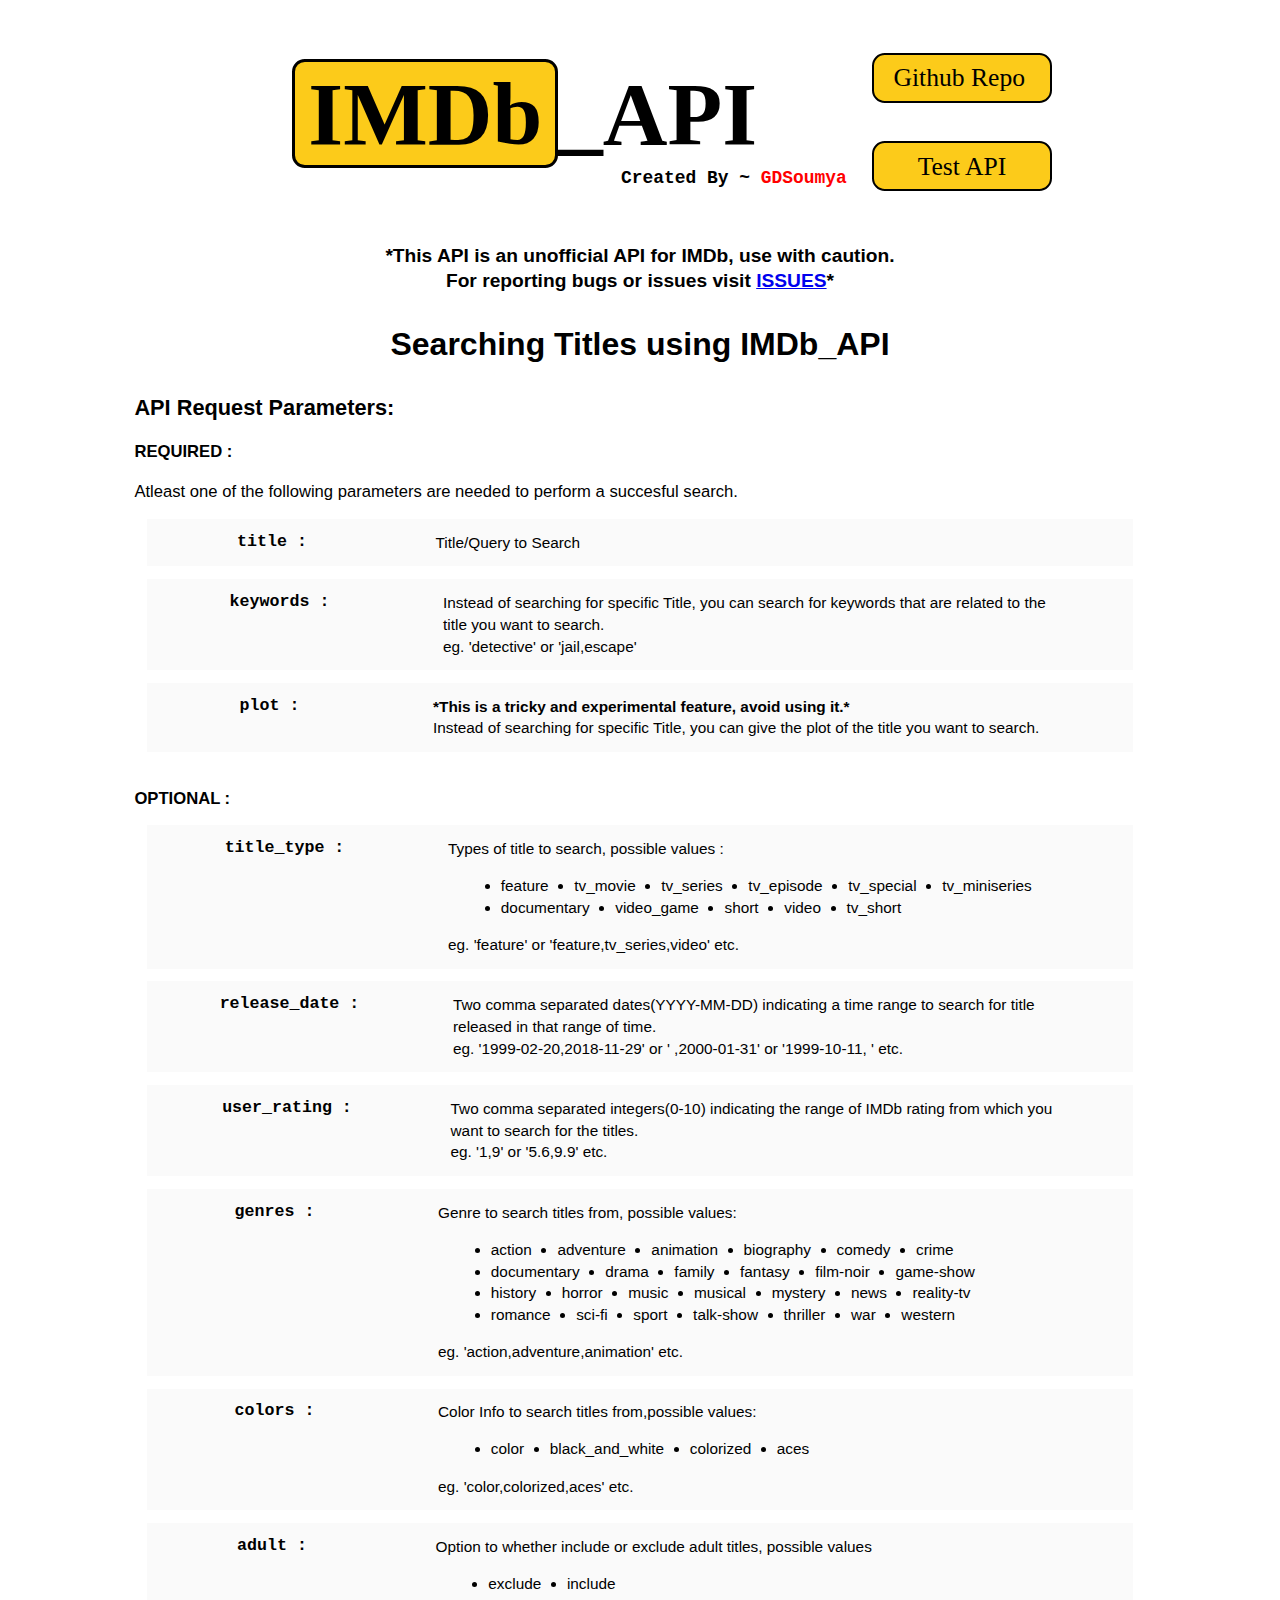
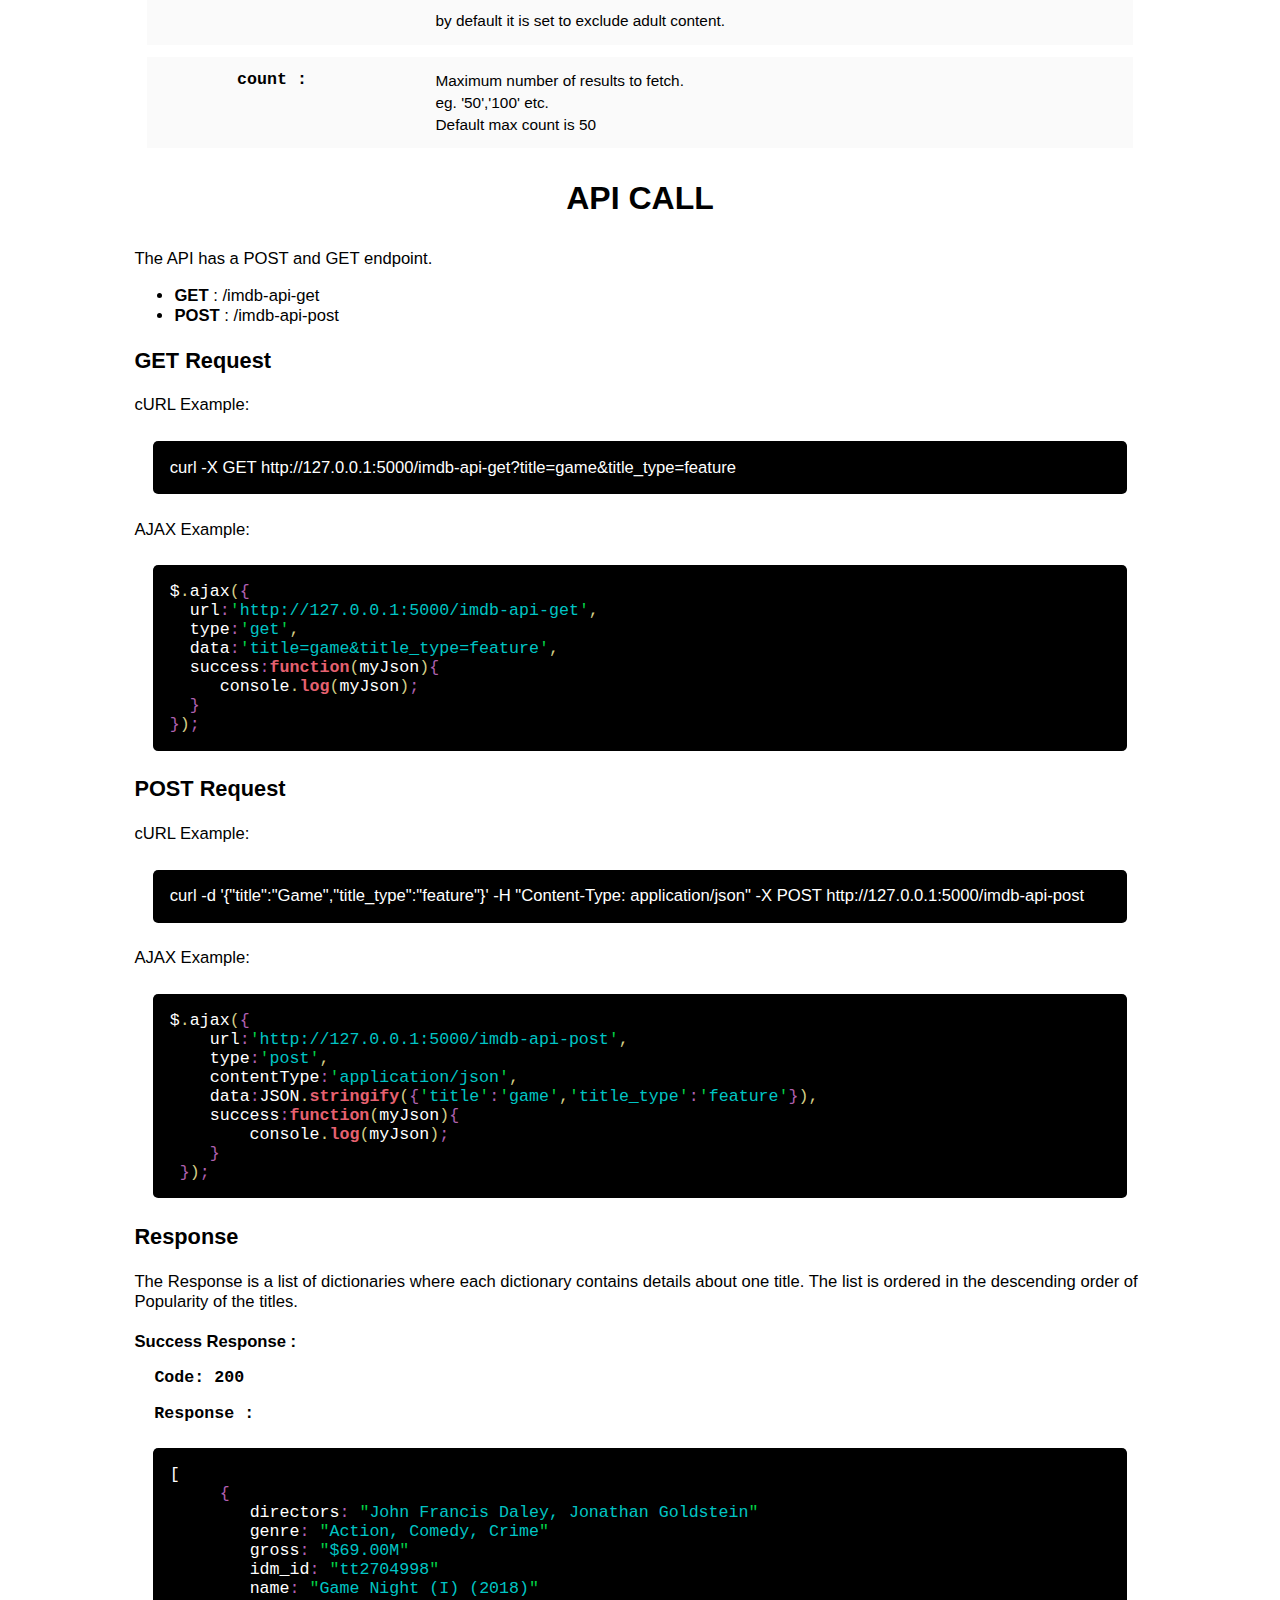
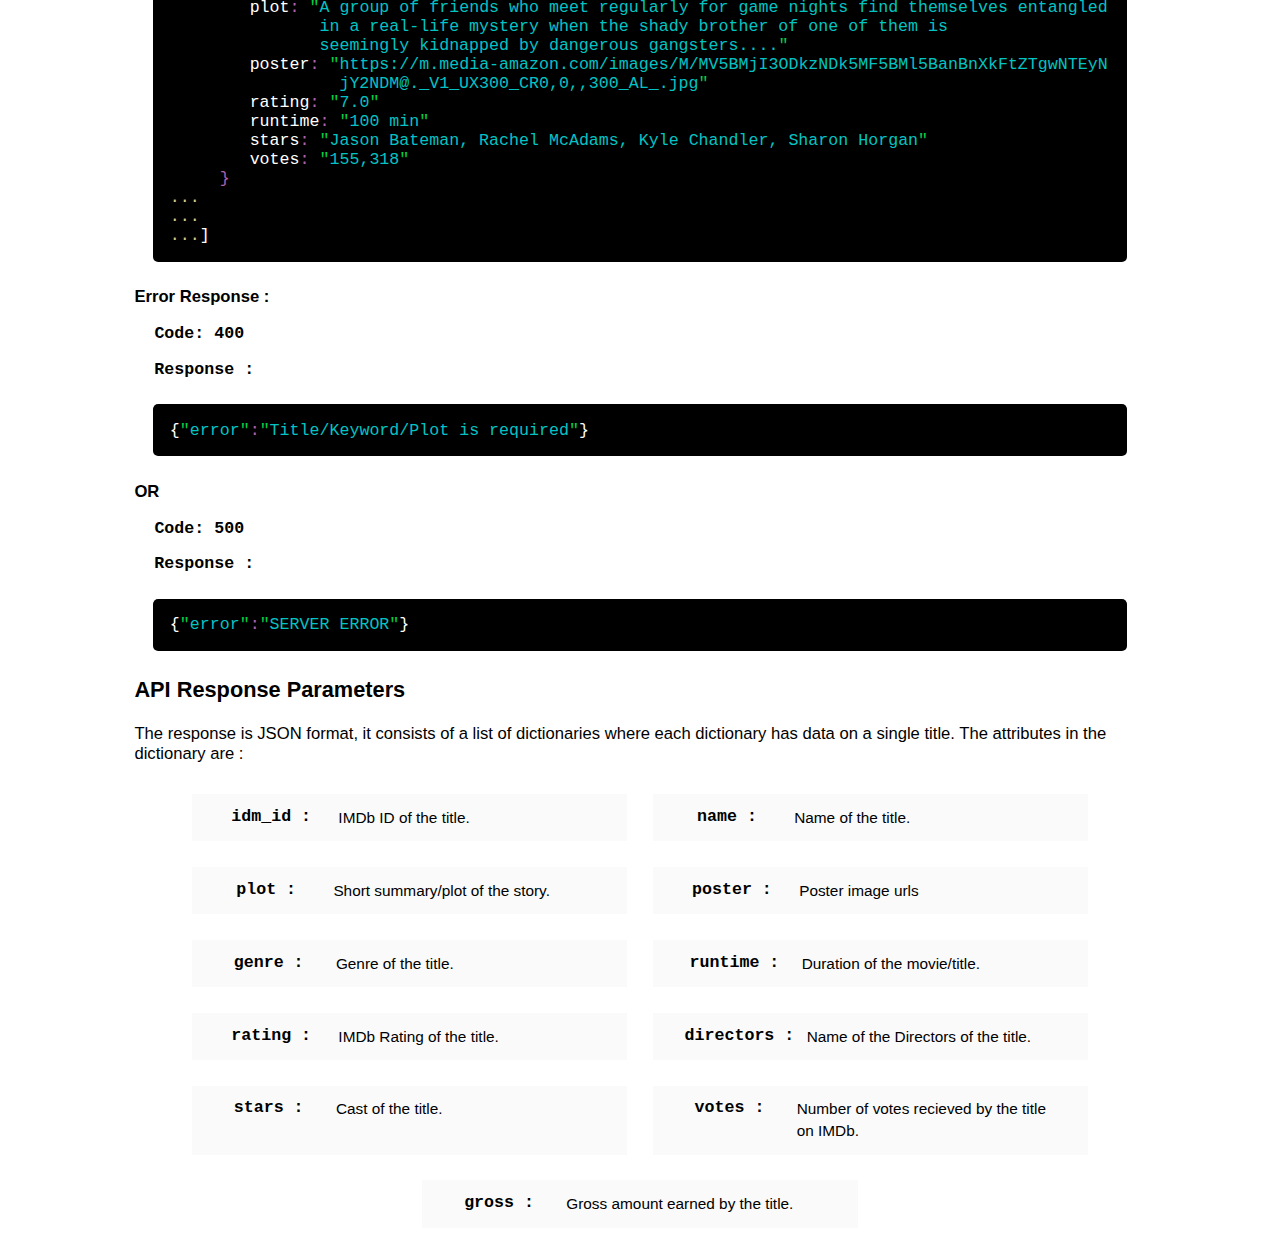
<file: templates/index.html>
<!DOCTYPE html>
<html>
<head>
	<title>IMDb_Api</title>
	<link rel="stylesheet" type="text/css" href="../static/style.css">
</head>
<body>
	<div class="header">
		<div style="cursor: context-menu;">
			<h1><span>IMDb</span>_API</h1>
			<p>Created By ~ <a href='https://www.github.com/gdsoumya' target='_blank' style="color:red; text-decoration: none;">GDSoumya</a></p>
		</div>
		<nav>
			<div><a target='_blank' href="https://www.github.com/gdsoumya/imdb_api">Github Repo</a></div><div style="width: 18vw;text-align: center;"><a href="{{url_for('api_test')}}">Test API</a></div>
		</nav>
	</div>
	<div class="doc">
		<p class="info">*This API is an unofficial API for IMDb, use with caution.<br>For reporting bugs or issues visit <a href="https://github.com/gdsoumya/imdb_api/issues">ISSUES</a>*</p>
		<h3>Searching Titles using IMDb_API</h3>
		<p>API Request Parameters: </p>
		<p class="def"><STRONG>REQUIRED :</STRONG><br><br>
		Atleast one of the following parameters are needed to perform a succesful search.</p>
		<div class="attr">
			<div class="name">title : </div>
			<div class="description">Title/Query to Search</div>
		</div>
		<div class="attr">
			<div class="name">keywords : </div>
			<div class="description">Instead of searching for specific Title, you can search for keywords that are related to the title you want to search.<br>eg. 'detective' or 'jail,escape'  </div>
		</div>
		<div class="attr">
			<div class="name">plot : </div>
			<div class="description"><strong>*This is a tricky and experimental feature, avoid using it.*</strong><br>Instead of searching for specific Title, you can give the plot of the title you want to search.</div>
		</div>
		<p class="def"><br><strong>OPTIONAL : </strong><br></p>
		<div class="attr">
			<div class="name">title_type : </div>
			<div class="description">
				Types of title to search, possible values :
				<ul>
					<li>feature</li>
					<li>tv_movie</li>
					<li>tv_series</li>
					<li>tv_episode</li>
					<li>tv_special</li>
					<li>tv_miniseries</li>
					<li>documentary</li>
					<li>video_game</li>
					<li>short</li>
					<li>video</li>
					<li>tv_short</li>
				</ul>
				eg. 'feature' or 'feature,tv_series,video' etc.
			</div>
		</div>
		<div class="attr">
			<div class="name">release_date : </div>
			<div class="description">Two comma separated dates(YYYY-MM-DD) indicating a time range to search for title released in that range of time.
			<br>eg. '1999-02-20,2018-11-29'  or  ' ,2000-01-31'  or  '1999-10-11, ' etc.</div>
		</div>
		<div class="attr">
			<div class="name">user_rating : </div>
			<div class="description">Two comma separated integers(0-10) indicating the range of IMDb rating from which you want to search for the titles.<br>
			eg. '1,9' or '5.6,9.9' etc.</div>
		</div>
		<div class="attr">
			<div class="name">genres : </div>
			<div class="description">Genre to search titles from, possible values:
				<ul>
					<li>action</li><li>adventure</li><li>animation</li><li>biography</li><li>comedy</li><li>crime</li><li>documentary</li><li>drama</li><li>family</li><li>fantasy</li><li>film-noir</li><li>game-show</li><li>history</li><li>horror</li><li>music</li><li>musical</li><li>mystery</li><li>news</li><li>reality-tv</li><li>romance</li><li>sci-fi</li><li>sport</li><li>talk-show</li><li>thriller</li><li>war</li><li>western</li>
				</ul>
				eg. 'action,adventure,animation' etc.
			</div>
		</div>
		<div class="attr">
			<div class="name">colors : </div>
			<div class="description">Color Info to search titles from,possible values:
				<ul>
					<li>color</li><li>black_and_white</li><li>colorized</li><li>aces</li>
				</ul>
				eg. 'color,colorized,aces' etc.
			</div>
		</div>
		<div class="attr">
			<div class="name">adult : </div>
			<div class="description">Option to whether include or exclude adult titles, possible values
				<ul>
					<li>exclude</li><li>include</li>
				</ul>
			by default it is set to exclude adult content.
			</div>
		</div>
		<div class="attr">
			<div class="name">count : </div>
			<div class="description">Maximum number of results to fetch.<br>eg. '50','100' etc.<br>Default max count is 50</div>
		</div>
	<h3>API CALL</h3>
	<div class="def">The API has a POST and GET endpoint.
		<ul>
			<li><strong>GET</strong> : /imdb-api-get</li>
			<li><strong>POST</strong> : /imdb-api-post</li>
		</ul>
		<p>GET Request</p>
		<div class="def">
			cURL Example:
			<div class="code">curl -X GET http://127.0.0.1:5000/imdb-api-get?title=game&title_type=feature</div>
			AJAX Example:
			<pre style="color: white;background:#000000;padding: 1.3vw;border-radius: 0.4vw;margin: 2vw auto;width: 93%;">$<span style="color:#d2cd86; ">.</span>ajax<span style="color:#d2cd86; ">(</span><span style="color:#b060b0; ">{</span>
  url<span style="color:#b060b0; ">:</span><span style="color:#02d045; ">'</span><span style="color:#00c4c4; ">http://127.0.0.1:5000/imdb-api-get</span><span style="color:#02d045; ">'</span><span style="color:#d2cd86; ">,</span>
  type<span style="color:#b060b0; ">:</span><span style="color:#02d045; ">'</span><span style="color:#00c4c4; ">get</span><span style="color:#02d045; ">'</span><span style="color:#d2cd86; ">,</span>
  data<span style="color:#b060b0; ">:</span><span style="color:#02d045; ">'</span><span style="color:#00c4c4; ">title=game&amp;title_type=feature</span><span style="color:#02d045; ">'</span><span style="color:#d2cd86; ">,</span>
  success<span style="color:#b060b0; ">:</span><span style="color:#e66170; font-weight:bold; ">function</span><span style="color:#d2cd86; ">(</span>myJson<span style="color:#d2cd86; ">)</span><span style="color:#b060b0; ">{</span>
     console<span style="color:#d2cd86; ">.</span><span style="color:#e66170; font-weight:bold; ">log</span><span style="color:#d2cd86; ">(</span>myJson<span style="color:#d2cd86; ">)</span><span style="color:#b060b0; ">;</span>
  <span style="color:#b060b0; ">}</span>
<span style="color:#b060b0; ">}</span><span style="color:#d2cd86; ">)</span><span style="color:#b060b0; ">;</span>
</pre>
</pre>
		</div>
	<p>POST Request</p>
		<div class="def">
			cURL Example:
			<div class="code">curl -d '{"title":"Game","title_type":"feature"}' -H "Content-Type: application/json" -X POST http://127.0.0.1:5000/imdb-api-post</div>
			AJAX Example:
			<pre style="
    color: white;
    background: #000000;
    padding: 1.3vw;
    border-radius: 0.4vw;
    margin: 2vw auto;
    width: 93%;
">$<span style='color:#d2cd86; '>.</span>ajax<span style='color:#d2cd86; '>(</span><span style='color:#b060b0; '>{</span>
    url<span style='color:#b060b0; '>:</span><span style='color:#02d045; '>'</span><span style='color:#00c4c4; '>http://127.0.0.1:5000/imdb-api-post</span><span style='color:#02d045; '>'</span><span style='color:#d2cd86; '>,</span>
    type<span style='color:#b060b0; '>:</span><span style='color:#02d045; '>'</span><span style='color:#00c4c4; '>post</span><span style='color:#02d045; '>'</span><span style='color:#d2cd86; '>,</span>
    contentType<span style='color:#b060b0; '>:</span><span style='color:#02d045; '>'</span><span style='color:#00c4c4; '>application/json</span><span style='color:#02d045; '>'</span><span style='color:#d2cd86; '>,</span>
    data<span style='color:#b060b0; '>:</span>JSON<span style='color:#d2cd86; '>.</span><span style='color:#e66170; font-weight:bold; '>stringify</span><span style='color:#d2cd86; '>(</span><span style='color:#b060b0; '>{</span><span style='color:#02d045; '>'</span><span style='color:#00c4c4; '>title</span><span style='color:#02d045; '>'</span><span style='color:#b060b0; '>:</span><span style='color:#02d045; '>'</span><span style='color:#00c4c4; '>game</span><span style='color:#02d045; '>'</span><span style='color:#d2cd86; '>,</span><span style='color:#02d045; '>'</span><span style='color:#00c4c4; '>title_type</span><span style='color:#02d045; '>'</span><span style='color:#b060b0; '>:</span><span style='color:#02d045; '>'</span><span style='color:#00c4c4; '>feature</span><span style='color:#02d045; '>'</span><span style='color:#b060b0; '>}</span><span style='color:#d2cd86; '>)</span><span style='color:#d2cd86; '>,</span>
    success<span style='color:#b060b0; '>:</span><span style='color:#e66170; font-weight:bold; '>function</span><span style='color:#d2cd86; '>(</span>myJson<span style='color:#d2cd86; '>)</span><span style='color:#b060b0; '>{</span>
        console<span style='color:#d2cd86; '>.</span><span style='color:#e66170; font-weight:bold; '>log</span><span style='color:#d2cd86; '>(</span>myJson<span style='color:#d2cd86; '>)</span><span style='color:#b060b0; '>;</span>
    <span style='color:#b060b0; '>}</span>
 <span style='color:#b060b0; '>}</span><span style='color:#d2cd86; '>)</span><span style='color:#b060b0; '>;</span>
</pre>
		</div>	
	</div>
	<p>Response</p>
		<div class="def">
			The Response is a list of dictionaries where each dictionary contains details about one title. The list is ordered in the descending order of Popularity of the titles.<br><br>
			<STRONG>Success Response :</STRONG>
			<pre>  <strong>Code: 200</strong></pre>
			<pre> <strong> Response :</strong></pre>
			 <pre style="
    color: white;
    background: #000000;
    padding: 1.3vw;
    border-radius: 0.4vw;
    margin: 2vw auto;
    width: 93%;
">[</span>
     <span style='color:#b060b0; '>{</span>
	directors<span style='color:#b060b0; '>:</span> <span style='color:#02d045; '>"</span><span style='color:#00c4c4; '>John Francis Daley, Jonathan Goldstein</span><span style='color:#02d045; '>"</span>
	genre<span style='color:#b060b0; '>:</span> <span style='color:#02d045; '>"</span><span style='color:#00c4c4; '>Action, Comedy, Crime</span><span style='color:#02d045; '>"</span>
	gross<span style='color:#b060b0; '>:</span> <span style='color:#02d045; '>"</span><span style='color:#00c4c4; '>$69.00M</span><span style='color:#02d045; '>"</span>
	idm_id<span style='color:#b060b0; '>:</span> <span style='color:#02d045; '>"</span><span style='color:#00c4c4; '>tt2704998</span><span style='color:#02d045; '>"</span>
	name<span style='color:#b060b0; '>:</span> <span style='color:#02d045; '>"</span><span style='color:#00c4c4; '>Game Night (I) (2018)</span><span style='color:#02d045; '>"</span>
	plot<span style='color:#b060b0; '>:</span> <span style='color:#02d045; '>"</span><span style='color:#00c4c4; '>A group of friends who meet regularly for game nights find themselves entangled </span>
<span style='color:#00c4c4; '>&#xa0;&#xa0;&#xa0;&#xa0;&#xa0;&#xa0;&#xa0;&#xa0;&#xa0;&#xa0;&#xa0;&#xa0;&#xa0;&#xa0;&#xa0;in a real-life mystery when the shady brother of one of them is </span>
<span style='color:#00c4c4; '>&#xa0;&#xa0;&#xa0;&#xa0;&#xa0;&#xa0;&#xa0;&#xa0;&#xa0;&#xa0;&#xa0;&#xa0;&#xa0;&#xa0;&#xa0;seemingly kidnapped by dangerous gangsters....</span><span style='color:#02d045; '>"</span>
	poster<span style='color:#b060b0; '>:</span> <span style='color:#02d045; '>"</span><span style='color:#00c4c4; '>https://m.media-amazon.com/images/M/MV5BMjI3ODkzNDk5MF5BMl5BanBnXkFtZTgwNTEyN</span>
<span style='color:#00c4c4; '>&#xa0;&#xa0;&#xa0;&#xa0;&#xa0;&#xa0;&#xa0;&#xa0;&#xa0;&#xa0;&#xa0;&#xa0;&#xa0;&#xa0;&#xa0;&#xa0;&#xa0;jY2NDM@._V1_UX300_CR0,0,,300_AL_.jpg</span><span style='color:#02d045; '>"</span>
	rating<span style='color:#b060b0; '>:</span> <span style='color:#02d045; '>"</span><span style='color:#00c4c4; '>7.0</span><span style='color:#02d045; '>"</span>
	runtime<span style='color:#b060b0; '>:</span> <span style='color:#02d045; '>"</span><span style='color:#00c4c4; '>100 min</span><span style='color:#02d045; '>"</span>
	stars<span style='color:#b060b0; '>:</span> <span style='color:#02d045; '>"</span><span style='color:#00c4c4; '>Jason Bateman, Rachel McAdams, Kyle Chandler, Sharon Horgan</span><span style='color:#02d045; '>"</span>
	votes<span style='color:#b060b0; '>:</span> <span style='color:#02d045; '>"</span><span style='color:#00c4c4; '>155,318</span><span style='color:#02d045; '>"</span>
     <span style='color:#b060b0; '>}</span>
<span style='color:#d2cd86; '>.</span><span style='color:#d2cd86; '>.</span><span style='color:#d2cd86; '>.</span>
<span style='color:#d2cd86; '>.</span><span style='color:#d2cd86; '>.</span><span style='color:#d2cd86; '>.</span>
<span style='color:#d2cd86; '>.</span><span style='color:#d2cd86; '>.</span><span style='color:#d2cd86; '>.</span><span style='color:white; '>]</span>
</pre>
	<STRONG>Error Response :</STRONG>
			<pre>  <strong>Code: 400</strong></pre>
			<pre> <strong> Response :</strong></pre>
			<pre style="
    color: white;
    background: #000000;
    padding: 1.3vw;
    border-radius: 0.4vw;
    margin: 2vw auto;
    width: 93%;
"><span style='color:white; '>{</span><span style='color:#02d045; '>"</span><span style='color:#00c4c4; '>error</span><span style='color:#02d045; '>"</span><span style='color:#b060b0; '>:</span><span style='color:#02d045; '>"</span><span style='color:#00c4c4; '>Title/Keyword/Plot is required</span><span style='color:#02d045; '>"</span><span style='color:white; '>}</span>
</pre>
	<STRONG>OR</STRONG>
			<pre>  <strong>Code: 500</strong></pre>
			<pre> <strong> Response :</strong></pre>
			<pre style="
    color: white;
    background: #000000;
    padding: 1.3vw;
    border-radius: 0.4vw;
    margin: 2vw auto;
    width: 93%;
"><span style='color:white; '>{</span><span style='color:#02d045; '>"</span><span style='color:#00c4c4; '>error</span><span style='color:#02d045; '>"</span><span style='color:#b060b0; '>:</span><span style='color:#02d045; '>"</span><span style='color:#00c4c4; '>SERVER ERROR</span><span style='color:#02d045; '>"</span><span style='color:white; '>}</span>
</pre>
		</div>
	<p>API Response Parameters</p>
	<p class='def'>The response is JSON format, it consists of a list of dictionaries where each dictionary has data on a single title. The attributes in the dictionary are :</p>
	<div class="respara">
		<div class="attr">
			<div class="name">idm_id : </div>
			<div class="description">IMDb ID of the title.</div>
		</div>
		<div class="attr">
			<div class="name">name : </div>
			<div class="description">Name of the title.</div>
		</div>
		<div class="attr">
			<div class="name">plot : </div>
			<div class="description">Short summary/plot of the story.</div>
		</div>
		<div class="attr">
			<div class="name">poster : </div>
			<div class="description">Poster image urls</div>
		</div>
		<div class="attr">
			<div class="name">genre : </div>
			<div class="description">Genre of the title.</div>
		</div>
		<div class="attr">
			<div class="name">runtime : </div>
			<div class="description">Duration of the movie/title.</div>
		</div>
		<div class="attr">
			<div class="name">rating : </div>
			<div class="description">IMDb Rating of the title.</div>
		</div>
		<div class="attr">
			<div class="name">directors : </div>
			<div class="description">Name of the Directors of the title.</div>
		</div>
		<div class="attr">
			<div class="name">stars : </div>
			<div class="description">Cast of the title.</div>
		</div>
		<div class="attr">
			<div class="name">votes : </div>
			<div class="description">Number of votes recieved by the title on IMDb.</div>
		</div>
		<div class="attr">
			<div class="name">gross : </div>
			<div class="description">Gross amount earned by the title.</div>
		</div>
	</div>
	</div>
</body>
</html>
</file>
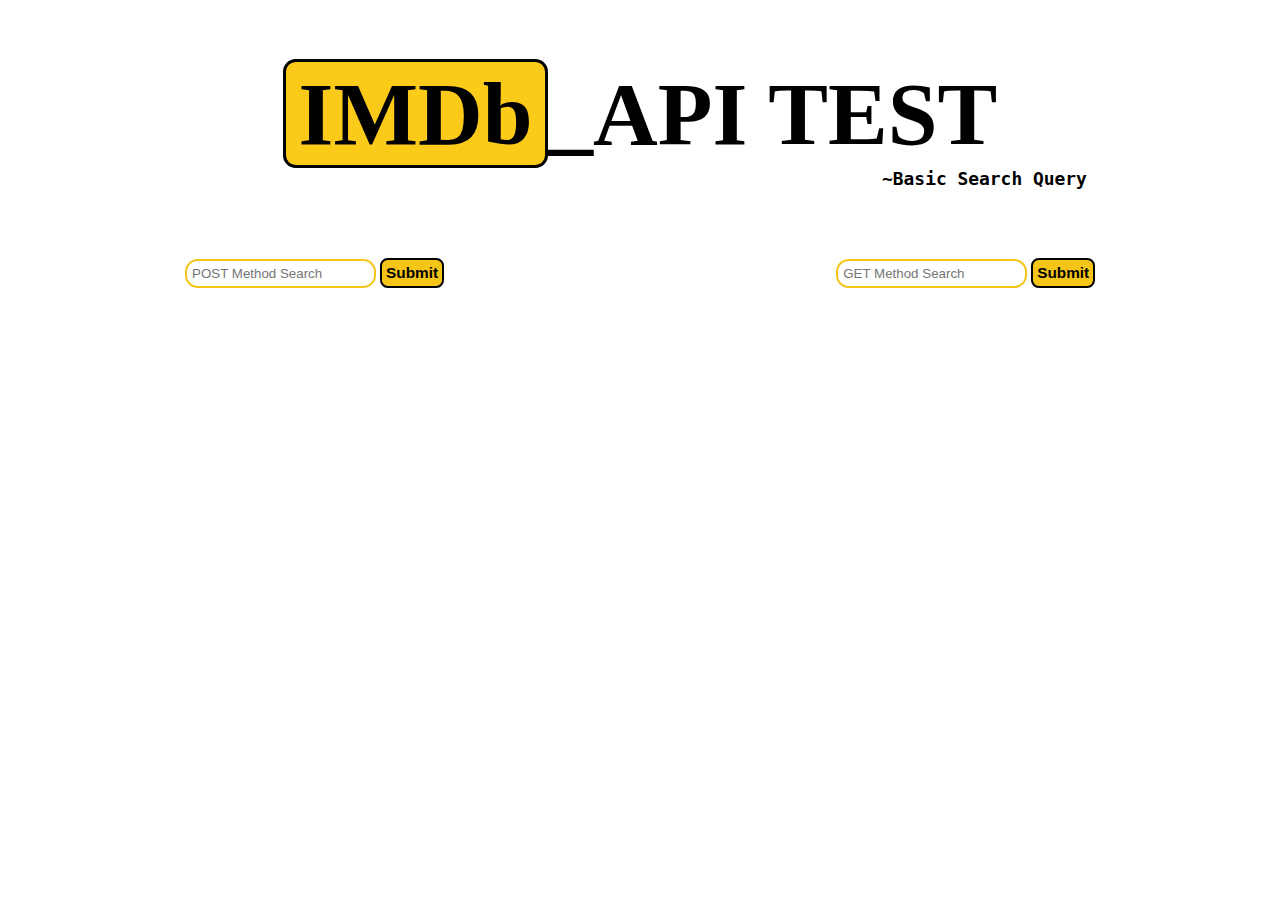
<file: templates/api_test.html>
<!DOCTYPE html>
<html>
<head>
	<title>IMDb_API</title>
	<script src="https://ajax.googleapis.com/ajax/libs/jquery/3.3.1/jquery.min.js"></script>
	<link rel="stylesheet" type="text/css" href="../static/style.css">
</head>
<body>
	<div class="header">
	<div>
	<a href="./" style="text-decoration: none"><h1><span>IMDb</span>_API TEST</h1></a>
	<p>~Basic Search Query</p>
	</div></div>
	<div style="margin-top: 3vw;">
		<form id='myForm'>
			<input class="query" type="text" name="title" placeholder="GET Method Search">
			<input class="sb" type="Submit" name="sumbit">
		</form>
		<form id='myForm2'>
			<input class="query" type="text" name="title" placeholder="POST Method Search">
			<input class="sb" type="Submit" name="sumbit">
		</form>
	</div>
	<div id="resp"></div>
	<script type="text/javascript">
		$('#myForm').submit(function(e){
			var dv = document.getElementById("resp");
			dv.innerHTML="<img class='loader' src='./static/ajax-loader.gif'>"
		    e.preventDefault();
		    txt="";
			var x = document.getElementById("myForm");
			for (var i = 0; i < x.length-1; i++) {
  				txt += '&'+x.elements[i].getAttribute("name")+'='+x.elements[i].value
  			}
		    $.ajax({
		        url:'http://127.0.0.1:5000/imdb-api-get',
		        type:'get',
		        data:txt,
		        success:function(myJson){
		            dv.innerHTML=""
				  for(var i = 0, size = myJson.length; i < size ; i++){
				    var item = myJson[i];	  
					html = '<div class="movie"><img src="'+item['poster']+'" width=100>'+'<div class="details"><p><strong>Name</strong>: '+item['name']+'</p>'+'<p><strong>Plot</strong>: '+item['plot']+'</p>'+'<p><strong>Rating</strong>: '+item['rating']+'</p></div></div>';
					dv.innerHTML = dv.innerHTML+html;
				  }
		        }
		    });
		});
		$('#myForm2').submit(function(e){
			var dv = document.getElementById("resp");
			dv.innerHTML="<img class='loader' src='./static/ajax-loader.gif'>"
		    e.preventDefault();
			var jd={};
			var x = document.getElementById("myForm2");
			for (var i = 0; i < x.length-1; i++) {
  				jd[x.elements[i].getAttribute("name")]=x.elements[i].value;
  			}
		    $.ajax({
		        url:'http://127.0.0.1:5000/imdb-api-post',
		        type:'post',
		        contentType:'application/json',
		        data:JSON.stringify(jd),
		        success:function(myJson){
		            dv.innerHTML=""
				  for(var i = 0, size = myJson.length; i < size ; i++){
				    var item = myJson[i];	  
					html = '<div class="movie"><img src="'+item['poster']+'" width=100>'+'<div class="details"><p><strong>Name</strong>: '+item['name']+'</p>'+'<p><strong>Plot</strong>: '+item['plot']+'</p>'+'<p><strong>Rating</strong>: '+item['rating']+'</p></div></div>';
					dv.innerHTML = dv.innerHTML+html;
				  }
		        }
		    });
		});
		
	</script>
</body>
</html>
</file>
<file: static/style.css>
.header{
	display: flex;
	justify-content: center;
}
.header p{
    text-align: right;
    font-weight: bold;
    font-family: monospace;
    font-size: 1.4vw;
    margin-top: -1vw;
}
h1{
	text-align: center;
	font-family: fantasy;
	font-size: 7vw;
	margin: 4vw 7vw 1vw 7vw;
	color: black;
}
h1 span{
	background-color: #fccb1a;
	padding: 0vw 1vw;
	border: 0.3vw solid;
	display: inline-block;
	border-radius: 1vw;
}
nav{
	font-family: 'Bree Serif', serif;
	margin-top: 0.5vw;
	line-height: 1.8vw;
}
nav a{
	display: block;
	text-decoration: none;
	background: #fccb1a;
	margin: 3vw 2vw;
	padding: 0.9vw 1.5vw;
	border-radius: 1vw;
	font-size: 2vw;
	border: 0.2vw solid black;
	color: black;
	font-family: fantasy;
	font-weight: 100;
}

nav a:hover{
	-webkit-transform: scale(1.1);
	-ms-transform: scale(1.1);
	transform: scale(1.1);
	-webkit-box-shadow: 0px 5px #000000a8;
	box-shadow: 0px 5px #000000a8;
}	
#myForm{
	float: right;
	margin: 1vw 14%;
	display: inline-block;
}
#myForm2{
	float: left;
	margin: 1vw 14%;
	display: inline-block;
}
.query{
	border: .2vw solid #F5C518;
	padding: 0.4vw;
	border-radius: 1vw;
}
.sb{
	background: no-repeat;
	border: .2vw solid black;
	border-radius: 0.6vw;
	padding: 0.3vw;
	font-size: 1.2vw;
	font-weight: bold;
	background-color: #F5C518;
}
#resp{
	margin: 12vw 20vw 2vw 20vw;
}
.movie{
	margin: 2vw 0vw;
	height: 14vw;
	display: flex;
	justify-content: space-between;
	font-family: monospace;
	padding: 1vw;
	background-color: #f6f6f5;
}
.details{	
	width: 80%;
	font-size: 110%;
}
.movie img{
    height: 88%;
    width: 17%;
}
.movie p{
}
.loader{
	display: block;
	margin: 2vw auto;
	width: fit-content;
}
.doc{
	width: 80%;
	margin: 0 auto;
}
.info{
	text-align: center;
	width: 70%;
	margin: 1vw auto;
	font-size: 1.5vw !important;
	line-height: 2vw;
}
.doc p{
	font-size: 1.7vw;
	font-family: sans-serif;
	font-weight: bold;
}
.doc h3{
	font-size: 2.5vw;
	font-family: sans-serif;
	font-weight: 100;
	font-weight: bold;
	text-align: center;
}
.attr{
	display: flex;
	justify-content: space-around;
	padding: 1vw 2vw;
	background-color: #8080800a;
	margin: 1vw;
}
.name{
	font-family: monospace;
	font-size: 1.3vw;
	font-weight: bold;
}
.description{
	width: 65%;
	font-family: arial;
	line-height: 1.7vw;
	font-size: 1.2vw;
}
.attr ul{
	display: flex;
	flex-wrap: wrap;
}
.attr li{
	margin: 0 1vw;
}
.respara{
	display: flex;
	flex-wrap: wrap;
	justify-content: center;
}
.respara .attr{
	width: 30vw;
}
.def{
	font-size: 1.3vw !important;	
	font-weight: normal !important;
	font-family: sans-serif;
}
.code{
	background-color: black;
	color: white;
	padding: 1.3vw;
	border-radius: 0.4vw;
	margin: 2vw auto;
	width: 93%;
}
</file>
